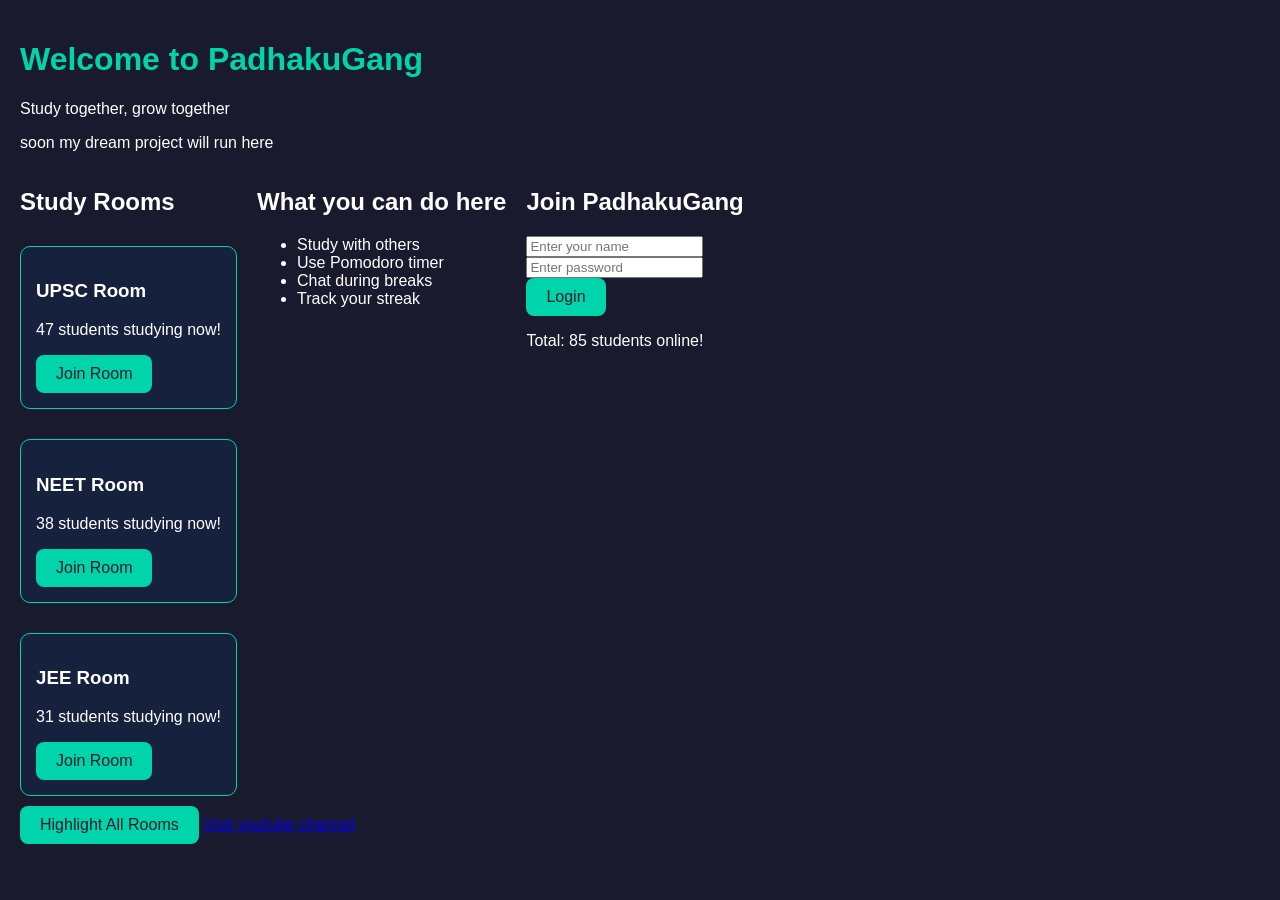
<file: index.html>
<!DOCTYPE html>
<html>
                <head>
                <title>     PadhakuGang     </title>

                <style> 

                    button {
                        background-color: #00d4aa;
                        color: #1a1a2e;
                        border: none;
                        padding: 10px 20px;
                        border-radius: 8px;
                        cursor: pointer;
                        font-size: 16px;
                    }
                        
                        body {
                    background-color: #1a1a2e;
                    color: white;
                    font-family: Arial, sans-serif;
                    padding: 20px;
                    margin: 0px;

                }

                h1  {
                    color: #00d4aa;
                }

                .room-card {
                    flex: 1;
                    background-color: #16213e;
                    padding: 15px;
                    margin: 10px 0;
                    border-radius: 10px;
                    border: 1px solid #00d4aa;
                }

                .rooms-container {
                    display: flex;
                    gap: 10px;
                    flex-direction: column;
                    
                 }

                 .main-container {
                    display: flex;
                    gap: 20px;
                 }
                    
                 
                </style>

                </head>

                    
                <body>
                
                <h1 id = "main-title">Welcome to PadhakuGang</h1>
                <p>Study together, grow together</p>
                <p> soon my dream project will run here </p>

                <div class = "main-container"> 

                    <div class = "left-panel"> 

                    <h2> Study Rooms</h2>

                    <div class = "rooms-container">

                    <div class="room-card">
                        <h3> UPSC Room</h3>
                        <p>47 students studying now!</p>
                      <!-- <button>Join Room</button>  -->
                      <button onclick = "sayHello()"> Join Room </button>
                    </div>

                    <div class="room-card">
                        <h3> NEET Room </h3>
                        <p>38 students studying now!</p>
                        <button> Join Room</button>
                    </div>

                    <div class="room-card">
                        <h3>JEE Room</h3>
                        <p>31 students studying now!</p>
                        <button>Join Room</button>
                    </div>
                    
                </div>
                </div>
                 

                <div class = "middle-panel">

                    <h2> What you can do here </h2>
                    <ul> 
                        <li> Study with others </li>
                        <li> Use Pomodoro timer </li>
                        <li> Chat during breaks </li>
                        <li> Track your streak </li>
                    </ul>
                </div>

                <div class = "right-panel">
                    <h2> Join PadhakuGang </h2>
                    <input type="text" id="username-input" placeholder = "Enter your name">
                    <br>
                    <input type="password" placeholder = "Enter password">
                    <br>
                    <button onclick = "changeTitle()">Login</button>
                    <p id = "message"></p>
                    
                    
                   <p>Total: <span> 85 students</span> online!</p>

                   </div>
                   </div>

                   <button onclick = "highlightRooms()">Highlight All Rooms</button>
                   
                
                    <a href="https://youtube.com"> Visit youtube channel </a>



                <script>
                   function changeTitle()  {
                    let name = document.getElementById("username-input").value;
                    let message = document.getElementById("message");

                    if(name == null || name == "")  {
                        message.innerText = "Please enter your name";
                        message.style.color = "red";

                    }   else {
                        let title = document.getElementById("main-title");
                        title.innerText = "welcome " + name + " to PadhakuGang";
                        title.style.color = "#1a1a2e";
                        title.style.backgroundColor = "#00d4aa";
                        message.innerText = "";
                    }
                }

                    

                   let rooms = document.getElementsByClassName("room-card");
                   console.log(rooms);

                   function highlightRooms() {
                    let rooms = document.getElementsByClassName("room-card");
                    for(let i = 0; i<rooms.length; i++)  {
                        rooms[i].style.backgroundColor = "#00d4aa";
                        rooms[i].style.color = "#1a1a2e";
                    }
                }

                </script>


                </body>
            
</html>
</file>
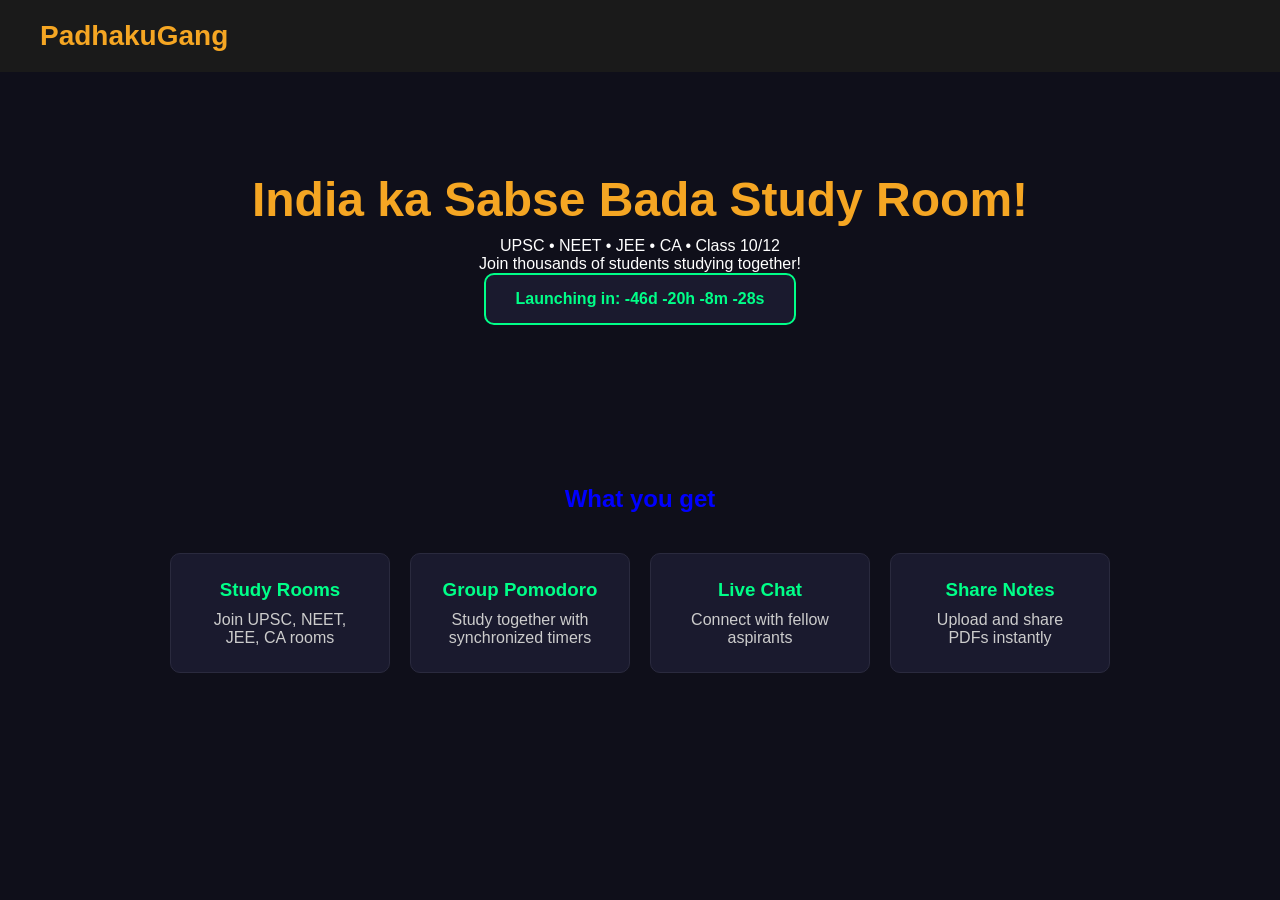
<file: padhakugang-landing/index.html>
<!DOCTYPE html>
<html lang="en">
<head>
    <meta charset="UTF-8">
    <meta name="viewport" content="width=device-width, initial-scale=1.0">
    <title>PadhakuGang - Study Together, Win Together</title>
    <link rel="stylesheet" href = "style.css">
</head>
<body>
    <header>
    <nav>
              <h1> PadhakuGang </h1>
    </nav>
    </header>
    <section class="hero">
        <h2> India ka Sabse Bada Study Room!</h2>
        <p> UPSC • NEET • JEE • CA • Class 10/12 </p>
        <p> Join thousands of students studying together!</p>
        <div id="countdown">    </div>
    </section>
    
    <section class = "features">
  <h2>What you get</h2>
  <div class = "feature-cards">
    
    <div class = "card">
      <h3> Study Rooms </h3>
      <p> Join UPSC, NEET, JEE, CA rooms </p>
    </div>
    
    <div class = "card">
      <h3> Group Pomodoro</h3>
      <p>Study together with synchronized timers</p>
    </div>
    
    <div class = "card">
      <h3> Live Chat </h3>
      <p>Connect with fellow aspirants</p>
    </div>
    
    <div class ="card">
      <h3> Share Notes</h3>
      <p>Upload and share PDFs instantly</p>
    </div>
    
  </div>
</section>

      
      

    <script src="script.js"></script>
</body>
</html>
</file>
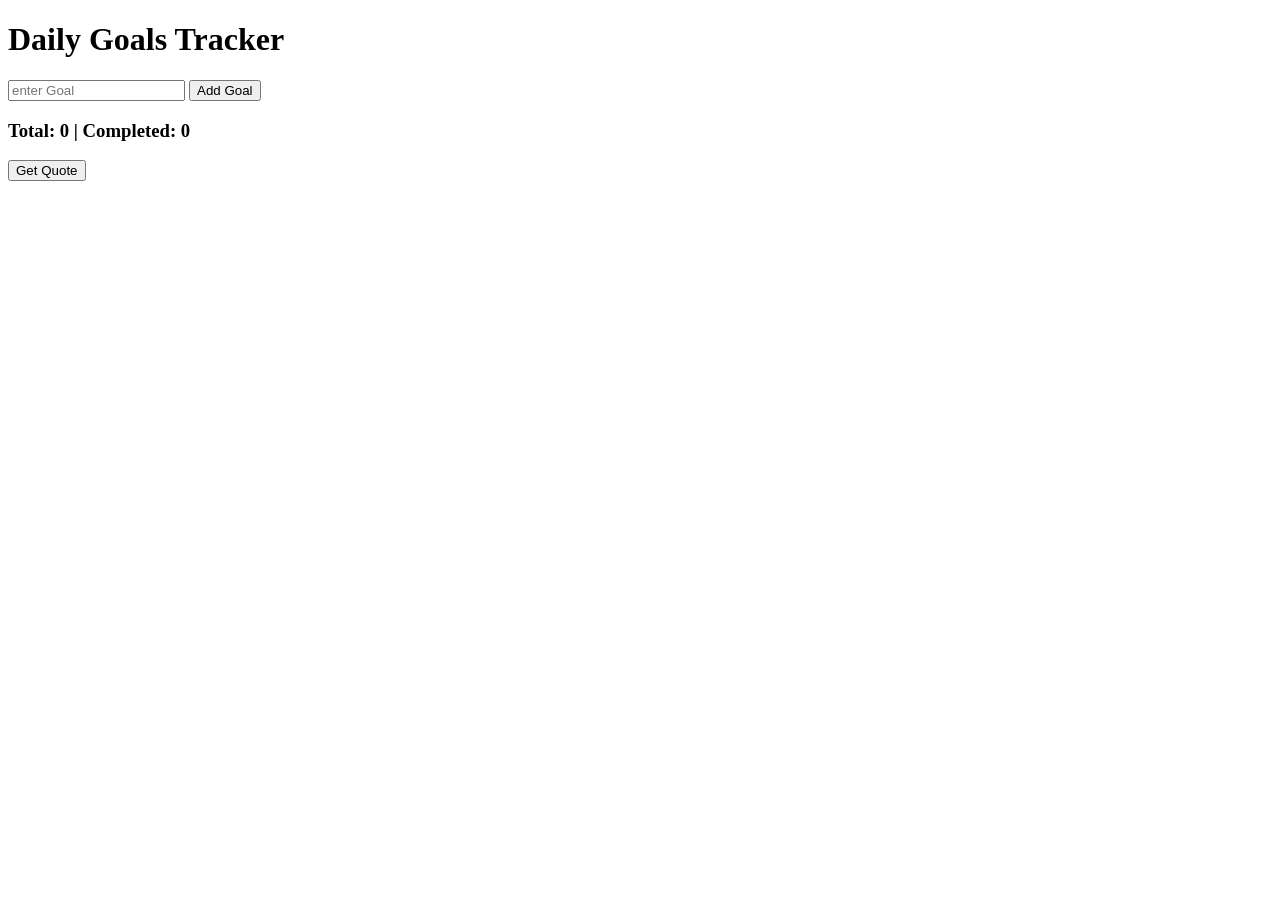
<file: dailygoalstracker.html>
<!DOCTYPE html>
<html>
<head>
	<title>  Daily Goals Tracker </title>
</head>
<body>
<h1> Daily Goals Tracker </h1>
<input type = "text" id ="goalInput" placeholder ="enter Goal">
<button id = "addBtn"> Add Goal </button>

<h3 id = "stats"> </h3>
<ul id = "goalList"> </ul>
<button id = "quoteBtn"> Get Quote </button>
<p id = "quote"> </p>
<script src="dailygoalstracker.js"></script>
</body>
</html>
</file>
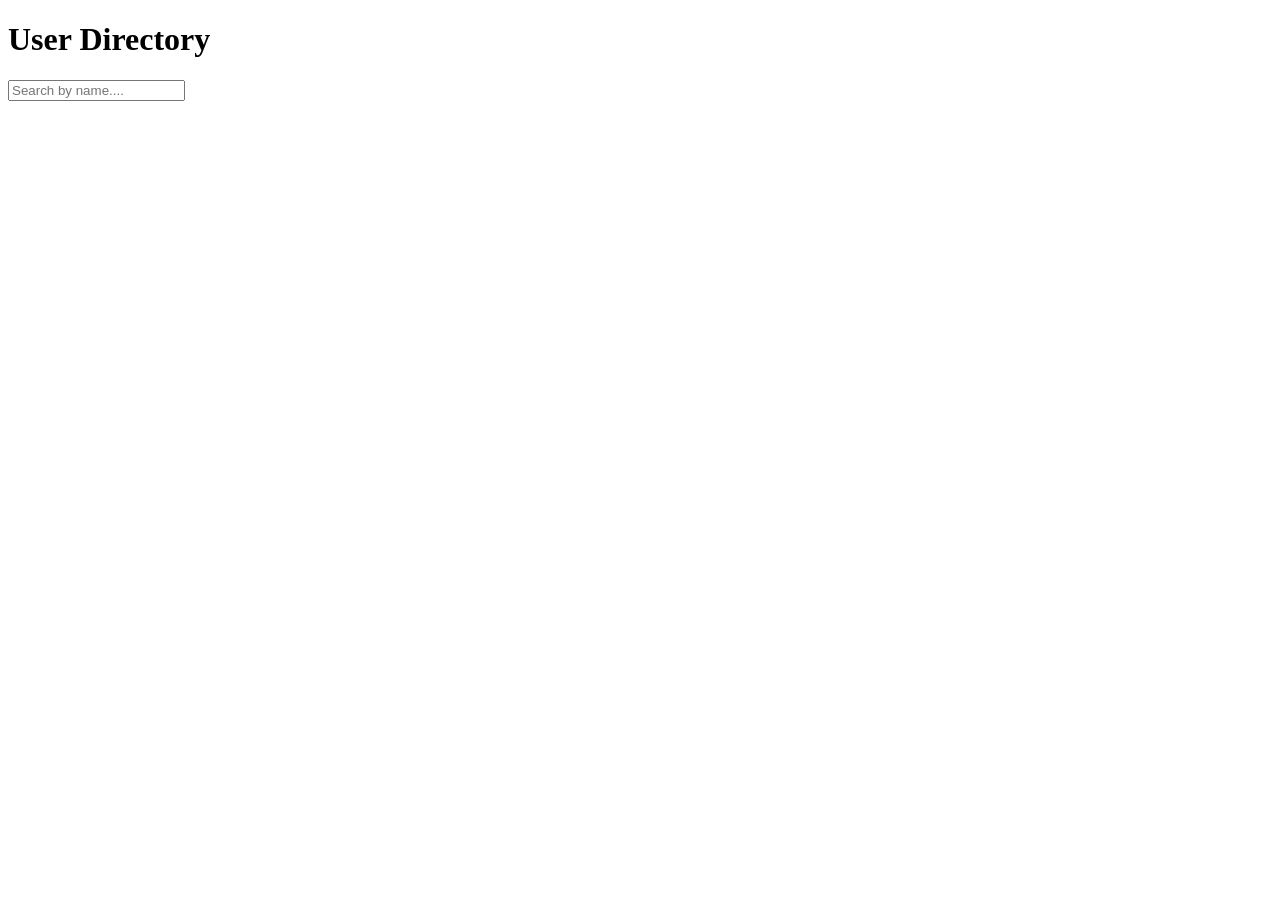
<file: fetchpractice.html>
<!DOCTYPE html>
<html lang = "en">
    <head>
        <meta charset = "UTF-8">
        <meta name = "viewport" content = "width=device-width, initial-scale=1.0">
        <title> User Directory </title>
    </head>

    <body>

        <h1> User Directory </h1>
        <input type = "text"   id = "searchInput" placeholder = "Search by name....">
        <div id = "userList"> </div>


        <script>

                let allUsers = [];

                // // old way

                // fetch("https://jsonplaceholder.typicode.com/users")
                //     .then(response => response.json())
                //     .then(data =>  {
                //         allUsers = data;
                //         showUsers(allUsers);
                //     });


                    // New way - async/await
                    async function getUsers()  {
                        try { 
                        let response = await fetch("https://jsonplaceholder.typicode.com/users");
                        let data = await response.json();
                        allUsers = data;
                        showUsers(allUsers);
                    }     catch(error)   {
                        console.error("Error: ", error);
                    }
                }

                    getUsers();



                    function showUsers(users)  {
                        let div = document.getElementById("userList");
                        div.innerHTML = "";
                        users.forEach(user =>  {
                            div.innerHTML += `<p> ${user.name} - ${user.email} </p>`;
                            
                        });
                    }

                document.getElementById("searchInput").addEventListener("input", function() {
                    let searchText = this.value.toLowerCase();
                    let filtered = allUsers.filter(user => user.name.toLowerCase().includes(searchText));
                    showUsers(filtered);
                });


        </script>

    </body>
</html>
</file>
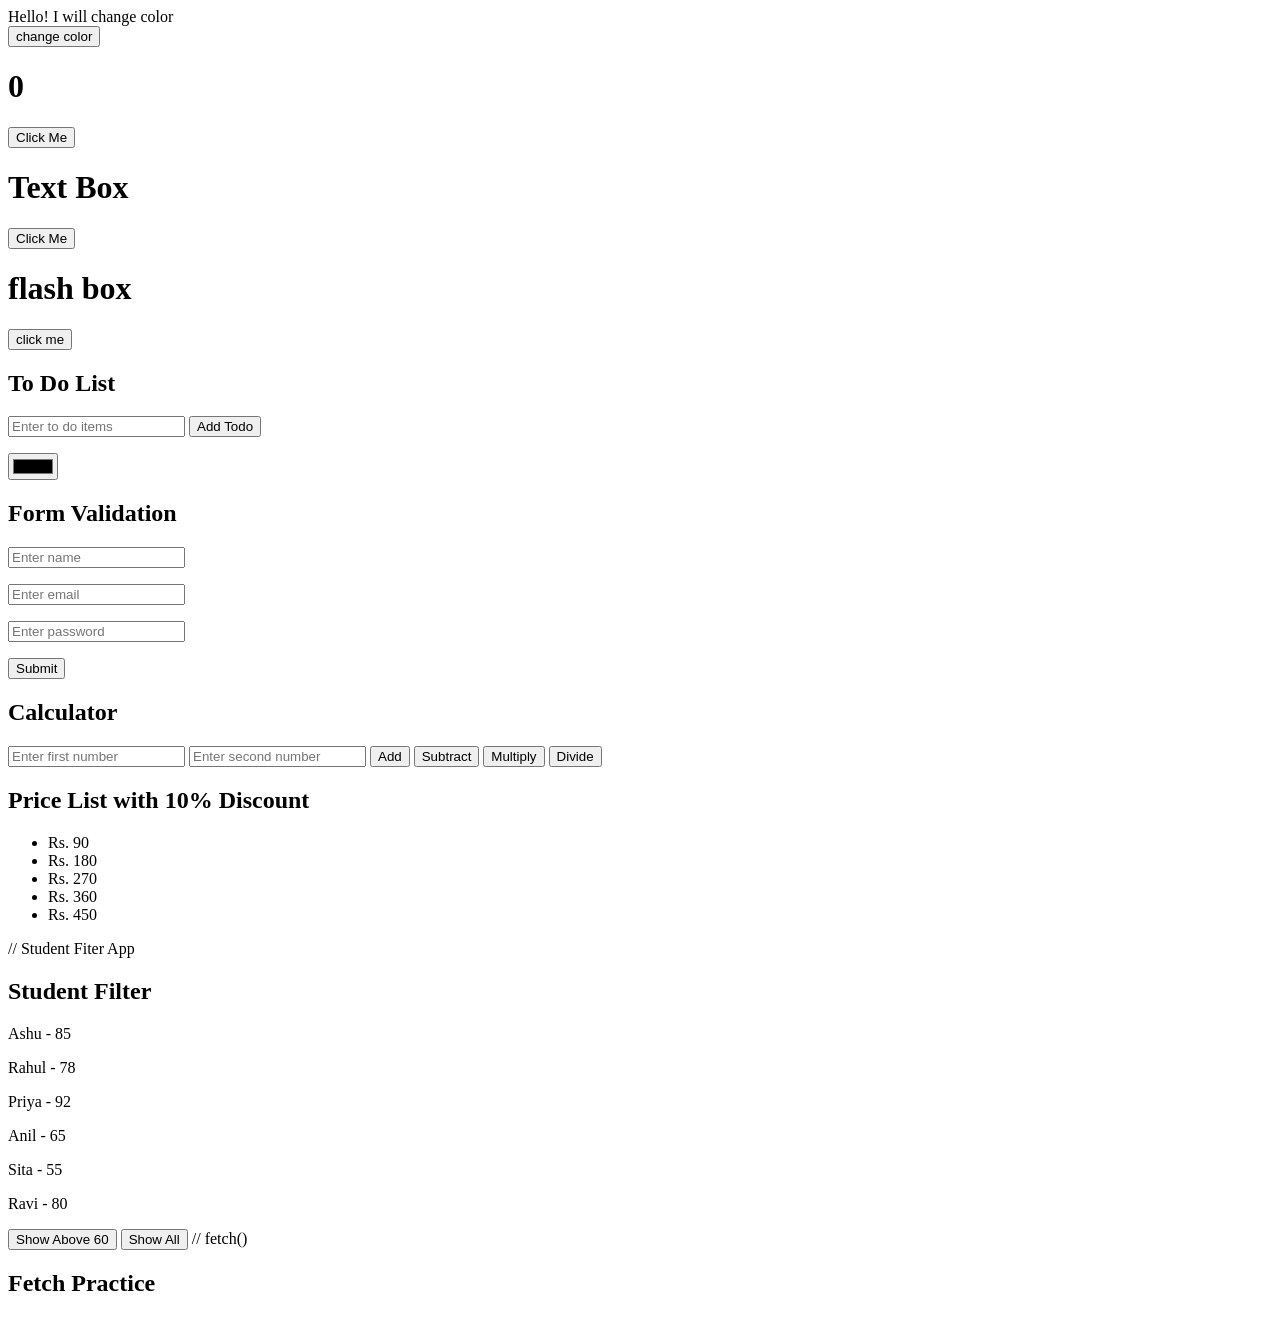
<file: practice.html>
<!DOCTYPE html>

<html lang = "en">

<head>
    <meta charset = "UTF-8">
    <meta name = "viewport" content = "width=device-width, initial-scale=1.0">
    <title> JS Practice </title>

</head>

    <body>
            <div id = "colorBox"> Hello! I will change color</div>
            <button onclick = "changeColor()">change color</button>

            <h1 id = "counter">0</h1>
            <button onclick = "increaseCounter()"> Click Me </button>

            <h1 id = "text"> Text Box </h1>
            <button onclick = "textFlashing()"> Click Me   </button>

            <h1 id = "flash"> flash box </h1>
            <button onclick = "flashBox()"> click me</button>

        
           <h2> To Do List </h2>
            <input type = "text" id = "todoinput" placeholder = "Enter to do items">
            <button onclick = "addTodo()"> Add Todo </button>
            <ul id = "todoList"> </ul>


           <input type = "color" id = "colorPicker">


            <h2> Form Validation </h2>

            <input type = "text" id = "name" placeholder = "Enter name">
            <p id = "nameError" style = "color:red">  </p>

            <input type = "email" id = "email" placeholder = "Enter email">
            <p id = "emailError" style = "color:red">  </p>

            <input type = "password" id = "password" placeholder = "Enter password">
            <p  id = "passwordError" style = "color:red">   </p>

            <button onclick = "validateForm()"> Submit </button> 
             
            
            <h2>Calculator</h2>

            <input type="number" id="num1" placeholder = "Enter first number">
            <input type="number" id="num2" placeholder = "Enter second number">

            <button onclick ="calculate('+')">Add</button>
            <button onclick ="calculate('-')">Subtract</button>
            <button onclick ="calculate('*')">Multiply</button>
            <button onclick ="calculate('/')">Divide</button>

            <p id = "result"> </p>


            <h2>Price List with 10% Discount </h2> 
                <ul id="PriceList"> </ul>


                // Student Fiter App

            <h2> Student Filter </h2>
            <div id = "studentList"> </div>

            <button onclick = "filterStudents()"> Show Above 60 </button>
            <button onclick = "showStudents(students)"> Show All </button>

                    

                // fetch()
            <h2> Fetch Practice </h2>
            <div id = "fetchResult"> </div>

           




        <script>

            let colors = ["red", "blue", "green", "yellow", "orange"];
            let count = 0;

          function changeColor()    {
            document.getElementById("colorBox").style.backgroundColor = colors[count];
            count++;
            if(count > colors.length-1) {
                count = 0;
            }
                  }

            function increaseCounter()   {
                let counter = document.getElementById("counter");
                let currentValue = parseInt(counter.innerText);
                counter.innerText = currentValue + 1;
            }

            function textFlashing() {
                let text = document.getElementById("text");
                text.style.color = "red";
                setTimeout(() => {
                    text.style.color = "black";
                }, 1000);
            }

            function flashBox() {
                if( count%2 ==0)   {
                    document.getElementById("flash").style.visibility = "hidden";
                }    else     {
                    document.getElementById("flash").style.visibility = "visible";
                }   
                    count++;
                }
                
            function addTodo()  {
            let task = document.getElementById("todoinput").value;
            let tasks = JSON.parse(localStorage.getItem("tasks")) || [];
            tasks.push(task);
            localStorage.setItem("tasks", JSON.stringify(tasks));    
            let li = document.createElement("li");
            li.innerText = task;
            document.getElementById("todoList").appendChild(li);
            document.getElementById("todoinput").value = "";
            }

            function loadTasks()  {
                let tasks = JSON.parse(localStorage.getItem("tasks")) || [];

                tasks.forEach(task => {
                    let li = document.createElement("li");
                    li.innerText = task;
                    document.getElementById("todoList").appendChild(li);
                });

            }
                    window.onload = loadTasks;

           


      document.getElementById("colorPicker").addEventListener("input", function() { document.body.style.backgroundColor = this.value; });
        
   

             function	validateForm()		{

            let name = document.getElementById("name").value;
            if( name == null || name == "")	{
            document.getElementById("nameError").innerText = "Name is required";
            }   else    {
                document.getElementById("nameError").innerText="";
            }

            let email = document.getElementById("email").value;
            if(email==null || email =="")	{
            document.getElementById("emailError").innerText="email is required";
            }   else      {
                document.getElementById("emailError").innerText="";
            }

            let password = document.getElementById("password").value;
            if(password==null||password==""|| password.length<6)	{
            document.getElementById("passwordError").innerText="password is required";
            }   else    {
               document.getElementById("passwordError").innerText="";
                }
            }

            function calculate(operator)  {
                    let num1 = parseFloat(document.getElementById("num1").value);
                    let num2 = parseFloat(document.getElementById("num2").value);
                    let result;

                if(operator =='+') {
                    result = num1+num2;
                   
                    }   else if(operator =='-')   {
                        result = num1-num2;
                       
                    }   else if(operator =='*')  {
                        result = num1*num2;
                        
                    }   else if(operator =='/')  {
                        result = num1/num2;
                       
                    } 

                     document.getElementById("result").innerText = "result: " +result;
            }

            // Practice Map()

            let numbers = [1,2,3,4,5];
            let doubled = numbers.map(num => num*2);
            console.log(doubled);

            // Try with strings !
                let names = ["ashu", "rahul", "priya"];
                let upperNames = names.map(name => name.toUpperCase());
                console.log(upperNames);

               
            //  Price Discount Calculator

            let prices = [100,200,300,400,500];
            let discounted = prices.map( price => price*0.9);

            discounted.map( price => { 
                let li = document.createElement("li");
                li.innerText = "Rs. " + price;
                document.getElementById("PriceList").appendChild(li);
            });


            // Practice Filter()

            let nu = [1,2,3,4,5];
            let evenNumbers = nu.filter(num => num%2 == 0);
            console.log(evenNumbers);

            let name = ["ashu", "rahul", "priya", "anil", "sita"];
            let starts = name.filter(name => name.startsWith("a"));
            let nameWithA = name.filter(name => name.includes("a"));
            console.log(nameWithA);
            console.log(starts);

            let rate = [100,200,300,400,500];
            let expensive = rate.filter(price => price > 300);
            console.log(expensive);


            // Student Filter App

            let students = [
                {name: "Ashu", marks: 85},
                {name: "Rahul", marks: 78},
                {name: "Priya", marks: 92},
                {name: "Anil", marks: 65},
                {name: "Sita", marks: 55},
                {name: "Ravi", marks: 80}
            ];

            function showStudents(arr)  {
                let div = document.getElementById("studentList");
                div.innerHTML = "";
                arr.forEach(student => {
                    div.innerHTML += `<p>  ${student.name} - ${student.marks} </p>`;
                });
            }
                    showStudents(students);
       
                function filterStudents()   {
                    let passed = students.filter( student => student.marks > 60);
                    showStudents(passed);

                }

                // fetch()

                fetch("https://jsonplaceholder.typicode.com/users/1")
                .then(response => response.json())
                .then(data => {
                    console.log(data);
                });

                
                fetch("https://jsonplaceholder.typicode.com/users")
                .then(response => response.json())
                .then(data => {
                   let div = document.getElementById("fetchResult");
                   div.innerHTML = "";
                    data.forEach(user => {
                        div.innerHTML += `<p> ${user.name} - ${user.email} </p>`;
                    })
                });



                

            


        </script>

    </body>

</html>
</file>
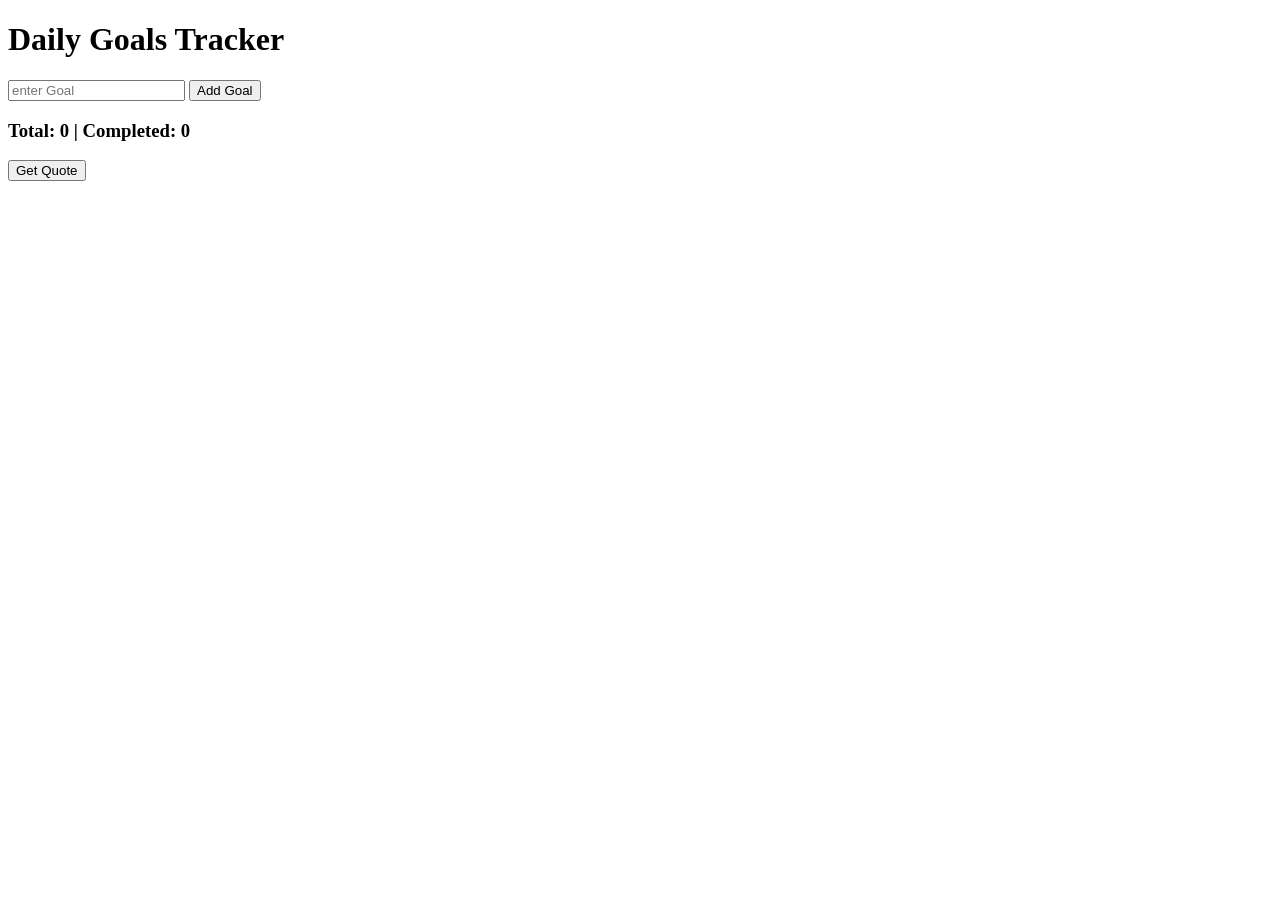
<file: selfpractice.html>
<!DOCTYPE html>
<html>
<head>
	<title>  Daily Goals Tracker </title>
</head>
<body>
<h1> Daily Goals Tracker </h1>
<input type = "text" id ="goalInput" placeholder ="enter Goal">
<button id = "addBtn"> Add Goal </button>

<h3 id = "stats"> </h3>
<ul id = "goalList"> </ul>
<button id = "quoteBtn"> Get Quote </button>
<p id = "quote"> </p>
<script src="script.js"></script>
</body>
</html>
</file>
<file: padhakugang-landing/style.css>
* {
    margin: 0;
    padding: 0;
    box-sizing: border-box;
}


body {
    font-family: 'Segoe UI', sans-serif;
    background-color: #0f0f1a;
    color: #ffffff;
}

nav {
    padding: 20px 40px;
    background-color: #1a1a1a;
}

nav h1 {
    color: #f5a623;
    font-size: 28px;
}

.hero {
    text-align: center;
    padding: 100px 20px;
}

.hero h2 {
    font-size: 48px;
    color: #f5a623;
    margin-bottom: 10px;
}


#countdown {
    font-size:28 px;
    font-weight: bold;
    color: #00ff88;
    margin-top:30 px;
    padding: 15px 30px;
    background-color: #1a1a2e;
    border: 2px solid #00ff88;
    border-radius: 10px;
    display: inline-block;
}

.features  {
  text-align: center;
  padding: 60px 20px;
}

.features h2  {
  font-size: #f5a623;
  color: blue;
  margin-bottom: 40px;
}

.feature-cards  {
  display: flex;
  flex-wrap: wrap;
  justify-content: center;
  gap:20px;
}

.card {
  background-color: #1a1a2e;
  border: 1px solid #2a2a3e;
  border-radius: 10px;
  padding: 25px;
  width: 220px;
}

.card h3 {
  color: #00ff88;
  margin-bottom: 10px;
}

.card p {
  color:  #cccccc;
  font-size: 16px;
}
</file>
